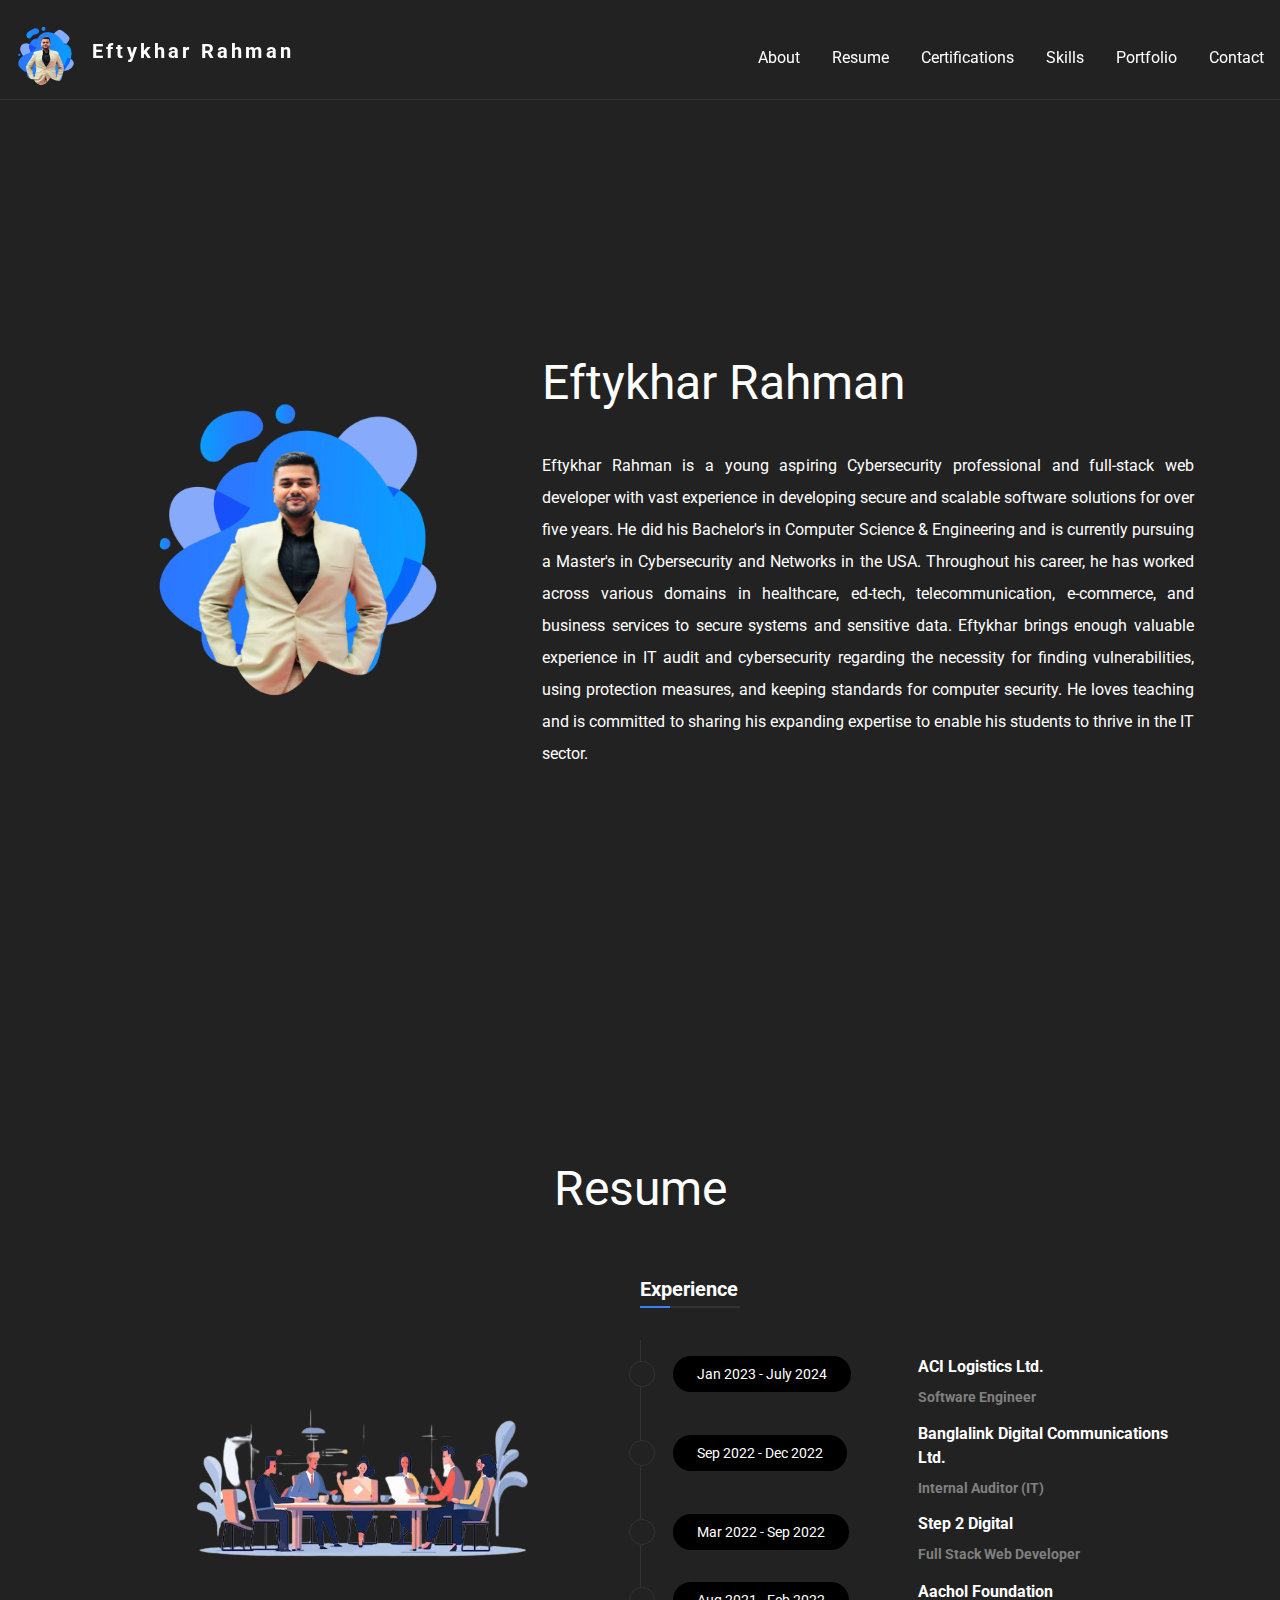
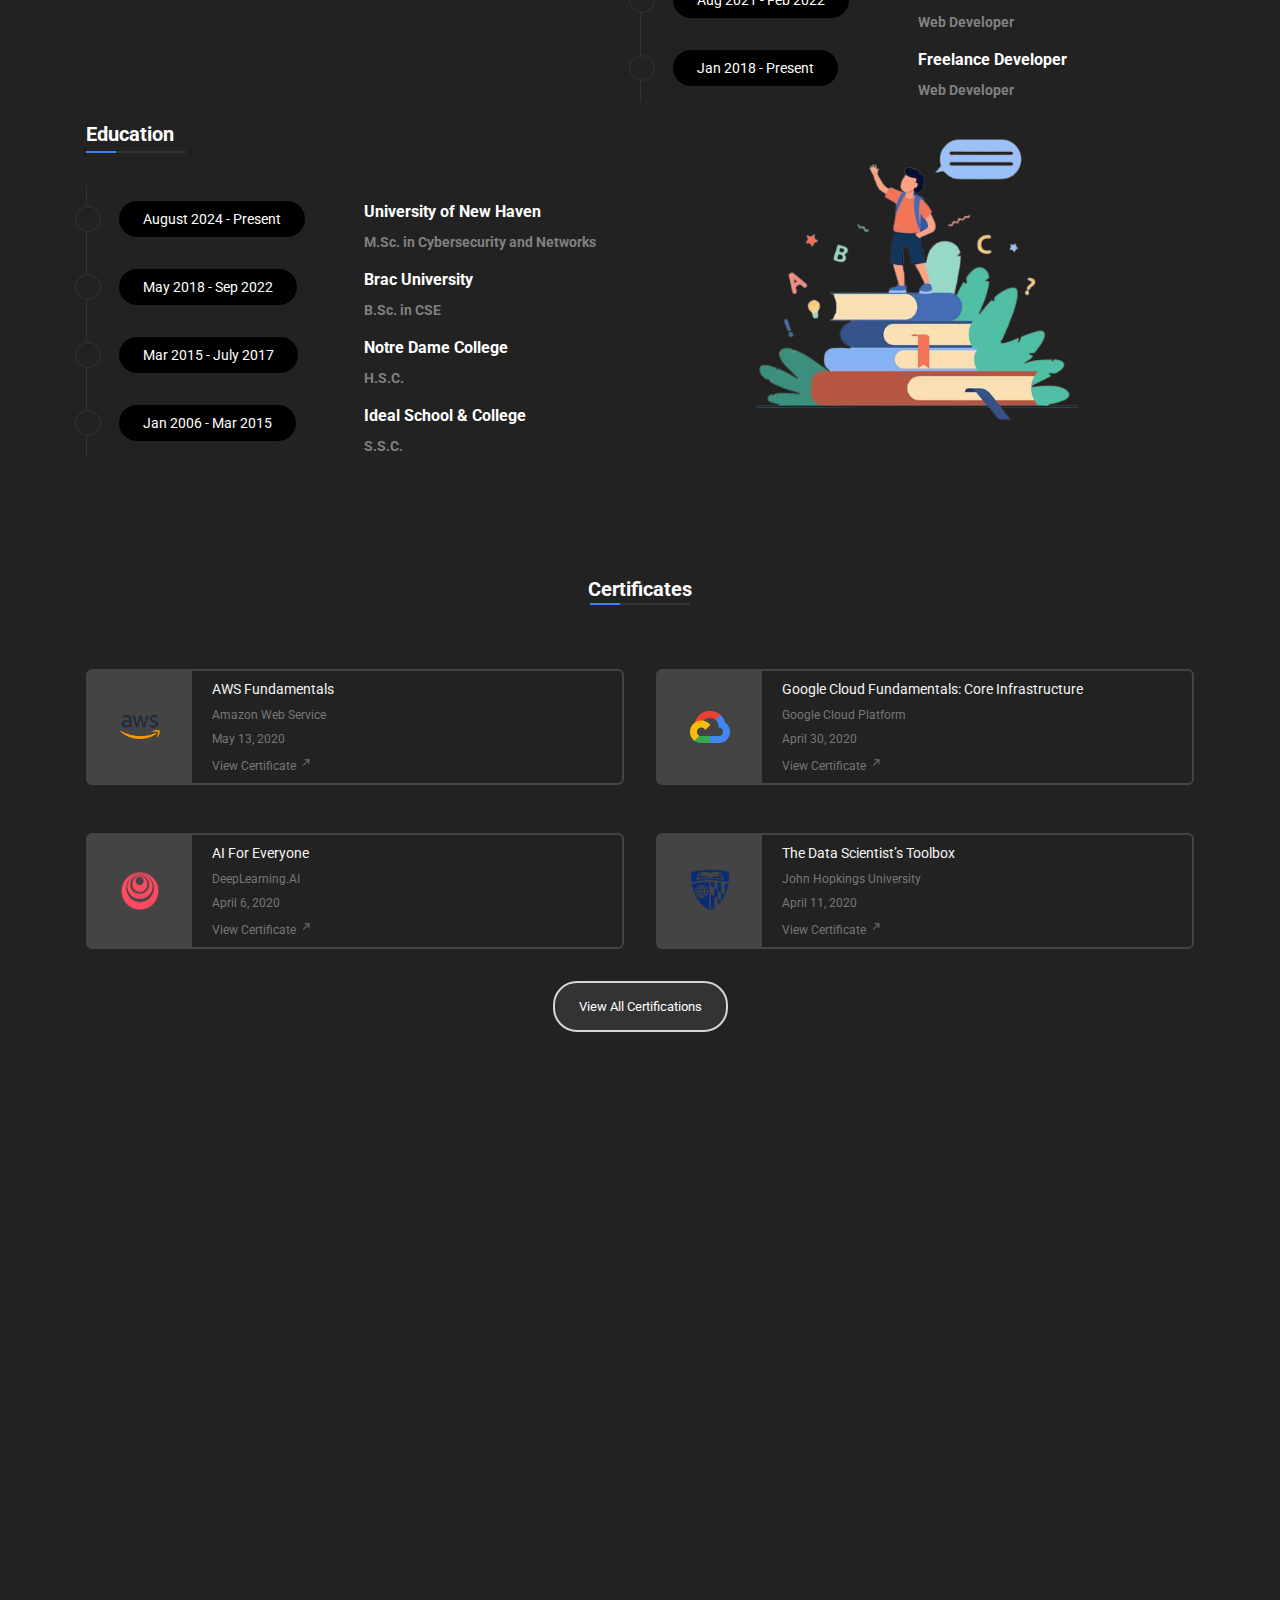
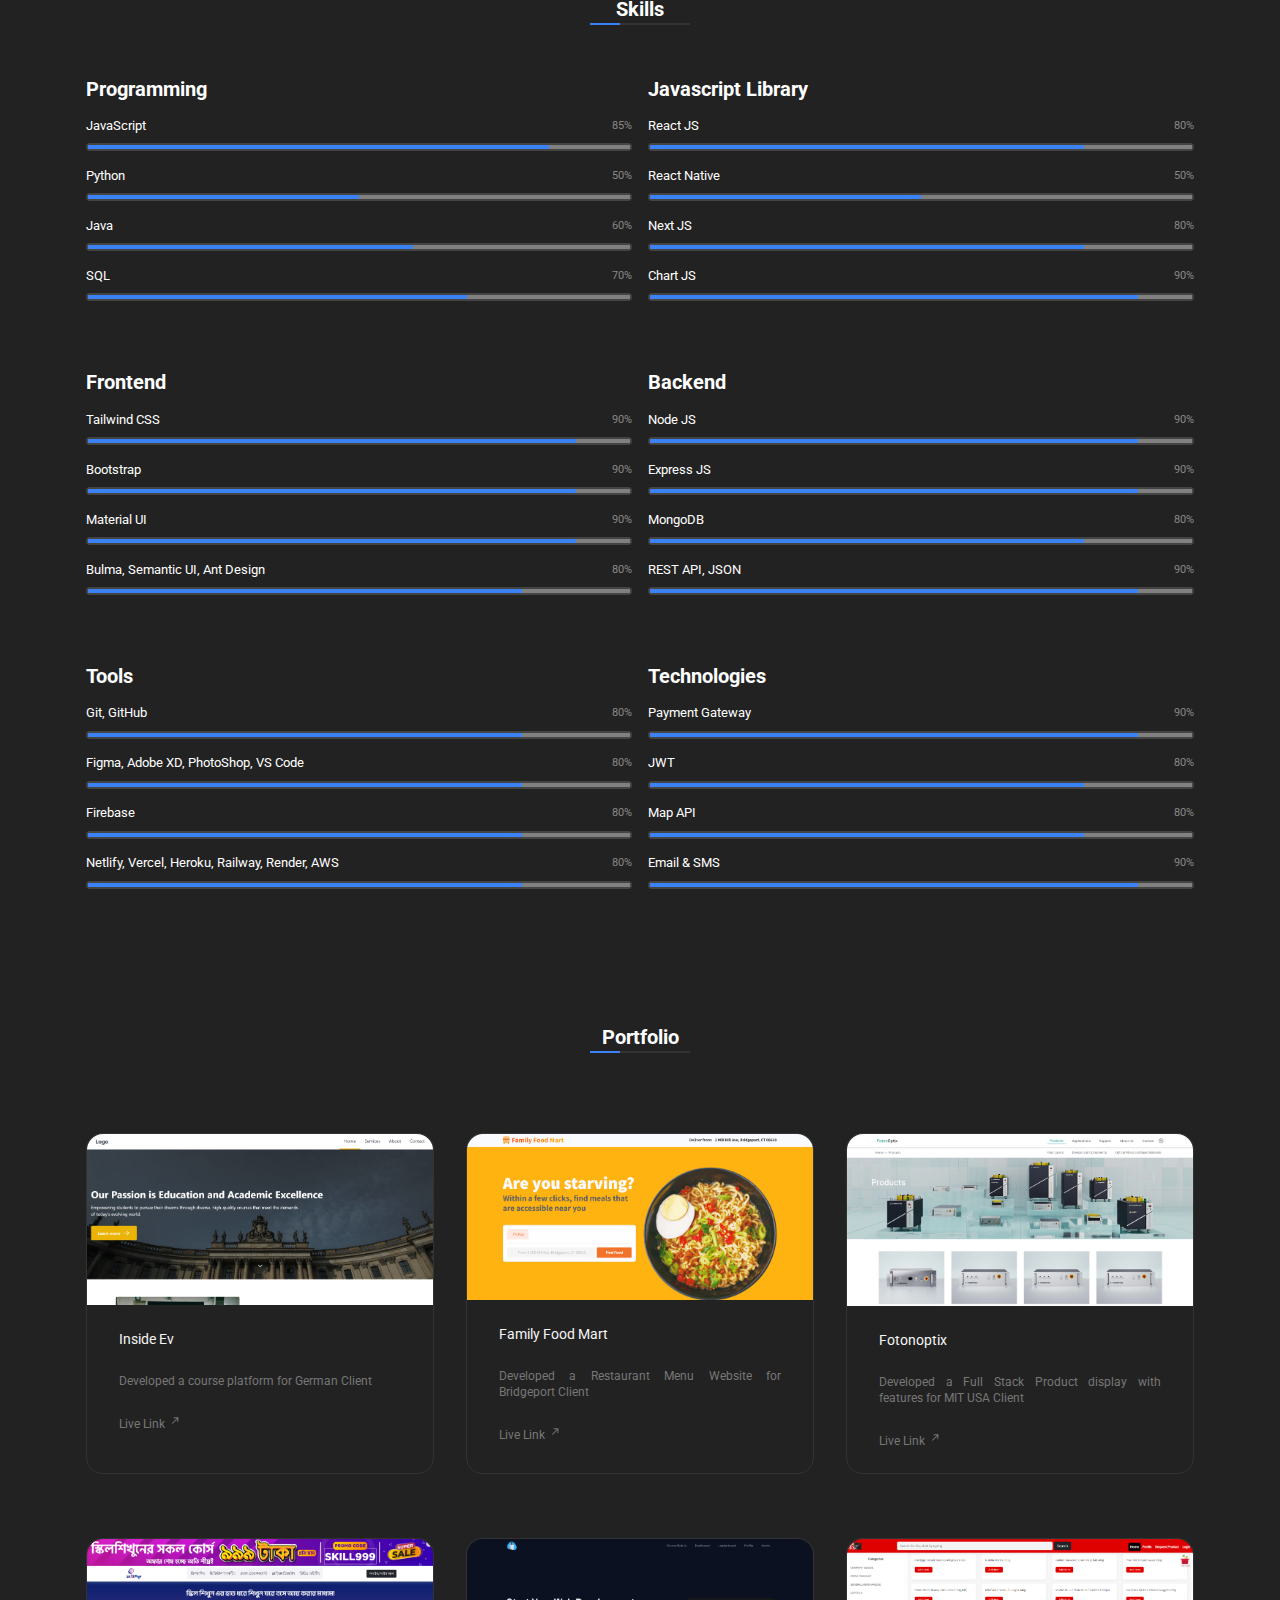
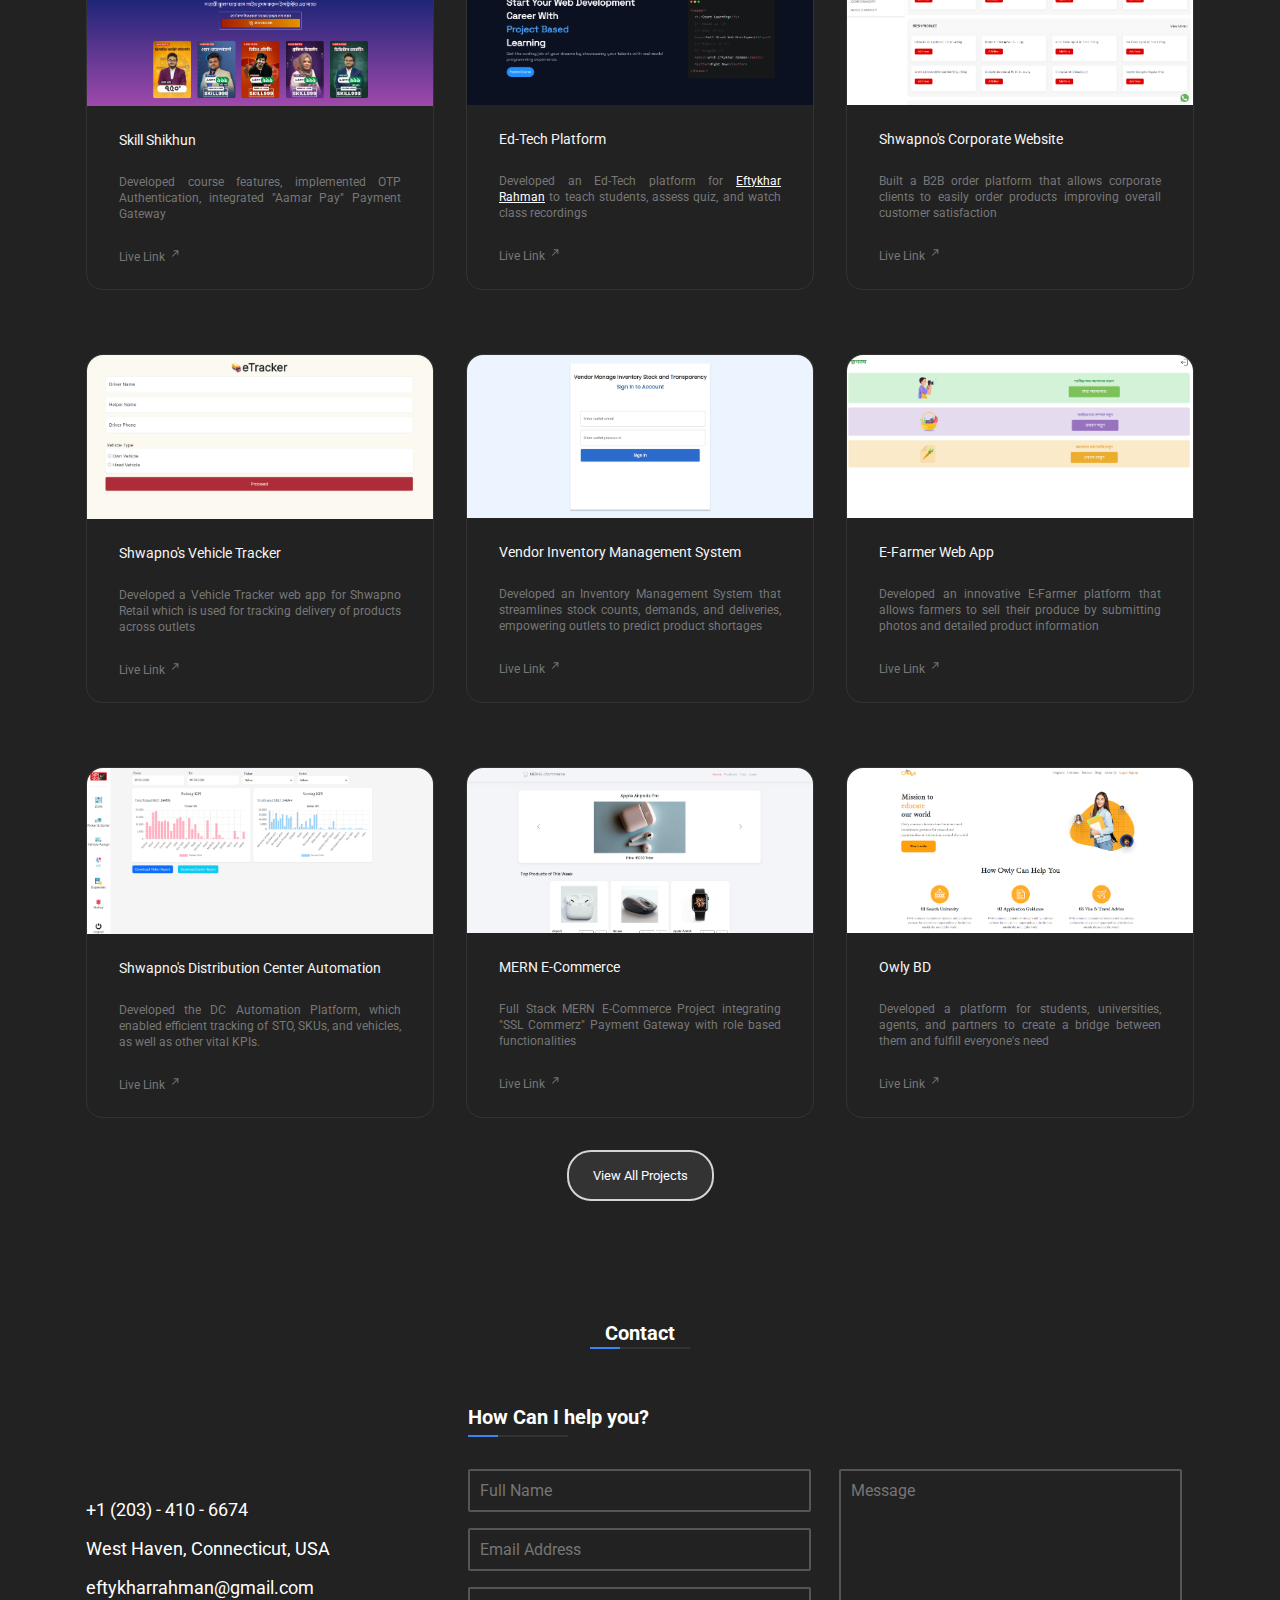
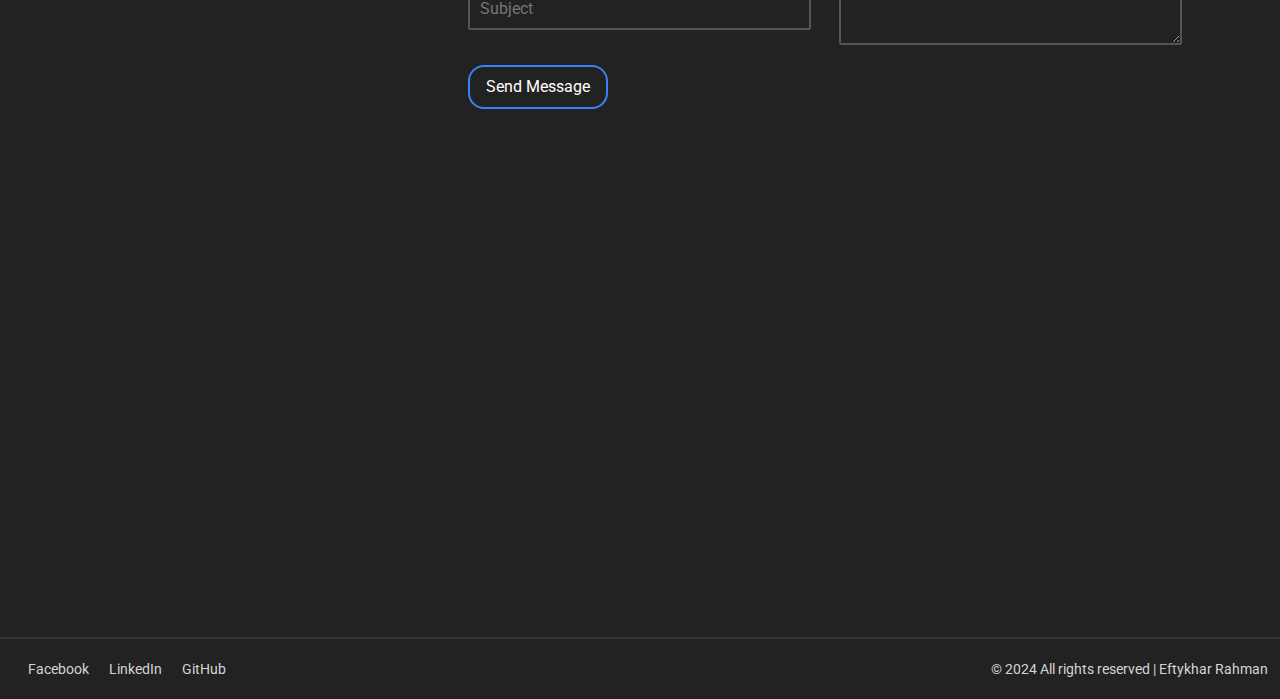
<file: index.html>
<!DOCTYPE html>
<html lang="en">

<head>
    <meta charset="UTF-8">
    <meta name="viewport" content="width=device-width, initial-scale=1.0">

    <!-- meta tags for SEO -->
    <meta name="title" content="Eftykhar Rahman - Full Stack Web Developer">
    <meta name="description"
        content="Eftykhar Rahman is a full-stack web developer who is involved with coding and web development since 2018. Currently, working as a Software Engineer and freelance developer.">
    <meta name="keywords"
        content="eftykhar, eftykhar rahman, raufu, prezens, raufu prezens, full stack web developer, web developer, freelance developer, mern, mern stack, mern stack course in bangladesh, mern stack web developer, instructor">
    <meta name="robots" content="index, follow">
    <meta http-equiv="Content-Type" content="text/html; charset=utf-8">
    <meta name="language" content="English">
    <meta name="revisit-after" content="2 days">
    <meta name="author" content="Eftykhar Rahman">

    <!-- Favicon -->
    <link rel="shortcut icon" href="./images/logo.png" type="image/x-icon">
    <title>Eftykhar Rahman | Portfolio</title>
    <!-- styles -->
    <link rel="stylesheet" href="./css/styles.css">
    <!-- Google Fonts -->
    <link rel="preconnect" href="https://fonts.googleapis.com">
    <link rel="preconnect" href="https://fonts.gstatic.com" crossorigin>
    <link href="https://fonts.googleapis.com/css2?family=Roboto&display=swap" rel="stylesheet">
</head>

<body>
    <!-- Navbar -->
    <nav class="navbar">
        <div class="navbar-container">
            <div class="nav-left">
                <div class="">
                    <a href="/"><img src="./images/logo.png" alt="logo" width="60" class="logo"></a>
                </div>
                <div class="">
                    <h1 class="nav-name">Eftykhar Rahman</h1>
                </div>
            </div>

            <ul class="nav-items-container">
                <li class="nav-items"><a class="nav-items-link" href="#about">About</a></li>
                <li class="nav-items"><a class="nav-items-link" href="#resume">Resume</a></li>
                <li class="nav-items"><a class="nav-items-link" href="#certifications">Certifications</a></li>
                <li class="nav-items"><a class="nav-items-link" href="#skills">Skills</a></li>
                <li class="nav-items"><a class="nav-items-link" href="#portfolio">Portfolio</a></li>
                <li class="nav-items"><a class="nav-items-link" href="#contact">Contact</a></li>
            </ul>
        </div>
    </nav>

    <!-- Hero Section -->
    <div id="about" class="container">
        <div class="hero-container">
            <div class="hero-left">
                <img src="./images/logo.png" alt="photo" width="300" class="hero-image">
            </div>

            <div class="hero-right">
                <h2 class="title">Eftykhar Rahman</h2>
                <p class="description">Eftykhar Rahman is a young aspiring Cybersecurity professional and full-stack web
                    developer with vast experience in developing secure and scalable software solutions for over five
                    years. He did his Bachelor's in Computer Science & Engineering and is currently pursuing a Master's
                    in Cybersecurity and Networks in the USA. Throughout his career, he has worked across various
                    domains in healthcare, ed-tech, telecommunication, e-commerce, and business services to secure
                    systems and sensitive data. Eftykhar brings enough valuable experience in IT audit and cybersecurity
                    regarding the necessity for finding vulnerabilities, using protection measures, and keeping
                    standards for computer security. He loves teaching and is committed to sharing his expanding
                    expertise to enable his students to thrive in the IT sector.</p>
            </div>
        </div>
    </div>

    <!-- Resume Section -->
    <div id="resume" class="container">
        <div class="resume-container">
            <h2 class="title">Resume</h2>

            <div class="resume-sub-container">

                <div class="resume-left">
                    <img src="./images/experience.png" width="400" class="resume-image" alt="experience logo">
                </div>

                <div class="resume-right">
                    <h3 class="subtitle">Experience</h3>
                    <div class="line">
                        <div class="inner-line"></div>
                    </div>

                    <div class="resume-list">
                        <div class="resume-duration-container">
                            <div class="round-div"></div>
                            <div class="resume-duration">Jan 2023 - July 2024</div>
                        </div>
                        <div class="resume-description">
                            <h2 class="resume-company">ACI Logistics Ltd.</h2>
                            <h3 class="resume-designation">Software Engineer</h3>
                        </div>
                    </div>

                    <div class="resume-list">
                        <div class="resume-duration-container">
                            <div class="round-div"></div>
                            <div class="resume-duration">Sep 2022 - Dec 2022</div>
                        </div>
                        <div class="resume-description">
                            <h2 class="resume-company">Banglalink Digital Communications Ltd.</h2>
                            <h3 class="resume-designation">Internal Auditor (IT)</h3>
                        </div>
                    </div>

                    <div class="resume-list">
                        <div class="resume-duration-container">
                            <div class="round-div"></div>
                            <div class="resume-duration">Mar 2022 - Sep 2022</div>
                        </div>
                        <div class="resume-description">
                            <h2 class="resume-company">Step 2 Digital</h2>
                            <h3 class="resume-designation">Full Stack Web Developer</h3>
                        </div>
                    </div>

                    <div class="resume-list">
                        <div class="resume-duration-container">
                            <div class="round-div"></div>
                            <div class="resume-duration">Aug 2021 - Feb 2022</div>
                        </div>
                        <div class="resume-description">
                            <h2 class="resume-company">Aachol Foundation</h2>
                            <h3 class="resume-designation">Web Developer</h3>
                        </div>
                    </div>

                    <div class="resume-list">
                        <div class="resume-duration-container">
                            <div class="round-div"></div>
                            <div class="resume-duration">Jan 2018 - Present</div>
                        </div>
                        <div class="resume-description">
                            <h2 class="resume-company">Freelance Developer</h2>
                            <h3 class="resume-designation">Web Developer</h3>
                        </div>
                    </div>
                </div>
            </div>

            <div class="resume-sub-container">
                <div class="resume-left">
                    <h3 class="subtitle">Education</h3>
                    <div class="line">
                        <div class="inner-line"></div>
                    </div>

                    <div class="resume-list">
                        <div class="resume-duration-container">
                            <div class="round-div"></div>
                            <div class="resume-duration">August 2024 - Present</div>
                        </div>
                        <div class="resume-description">
                            <h2 class="resume-company">University of New Haven</h2>
                            <h3 class="resume-designation">M.Sc. in Cybersecurity and Networks</h3>
                        </div>
                    </div>

                    <div class="resume-list">
                        <div class="resume-duration-container">
                            <div class="round-div"></div>
                            <div class="resume-duration">May 2018 - Sep 2022</div>
                        </div>
                        <div class="resume-description">
                            <h2 class="resume-company">Brac University</h2>
                            <h3 class="resume-designation">B.Sc. in CSE</h3>
                        </div>
                    </div>

                    <div class="resume-list">
                        <div class="resume-duration-container">
                            <div class="round-div"></div>
                            <div class="resume-duration">Mar 2015 - July 2017</div>
                        </div>
                        <div class="resume-description">
                            <h2 class="resume-company">Notre Dame College</h2>
                            <h3 class="resume-designation">H.S.C.</h3>
                        </div>
                    </div>

                    <div class="resume-list">
                        <div class="resume-duration-container">
                            <div class="round-div"></div>
                            <div class="resume-duration">Jan 2006 - Mar 2015</div>
                        </div>
                        <div class="resume-description">
                            <h2 class="resume-company">Ideal School & College</h2>
                            <h3 class="resume-designation">S.S.C.</h3>
                        </div>
                    </div>

                </div>

                <div class="resume-right">
                    <img src="./images/education.png" width="400" class="resume-image" alt="education">
                </div>
            </div>
        </div>
    </div>

    <!-- Certifications -->
    <div id="certifications" class="container">
        <div class="certificates-container">
            <div class="subtitle-container">
                <h3 class="subtitle">Certificates</h3>
                <div class="line">
                    <div class="inner-line"></div>
                </div>
            </div>

            <div class="certificates-sub-container">
                <div class="certification-list">
                    <div class="certificate-logo-container">
                        <img class="certificate-logo" src="./images/aws.png" width="40" alt="">
                    </div>

                    <div class="certificate-description">
                        <h2 class="certificate-name">AWS Fundamentals</h2>
                        <h3 class="certificate-org-name">Amazon Web Service</h3>
                        <p class="certificate-date">May 13, 2020</p>
                        <a href="https://www.coursera.org/account/accomplishments/specialization/certificate/WVQSEVGP9U6B"
                            target="_blank" class="certificate-link">View Certificate <img src="./images/upperright.svg"
                                class="upper-right-icon" width="15" alt=""></a>
                    </div>
                </div>

                <div class="certification-list">
                    <div class="certificate-logo-container">
                        <img class="certificate-logo" src="./images/gcp.png" width="40" alt="">
                    </div>

                    <div class="certificate-description">
                        <h2 class="certificate-name">Google Cloud Fundamentals: Core Infrastructure</h2>
                        <h3 class="certificate-org-name">Google Cloud Platform</h3>
                        <p class="certificate-date">April 30, 2020</p>
                        <a href="https://www.coursera.org/account/accomplishments/certificate/CPB5Z6UFC4RP"
                            target="_blank" class="certificate-link">View Certificate <img src="./images/upperright.svg"
                                class="upper-right-icon" width="15" alt=""></a>
                    </div>
                </div>

                <div class="certification-list">
                    <div class="certificate-logo-container">
                        <img class="certificate-logo" src="./images/deeplearningai.png" width="40" alt="">
                    </div>

                    <div class="certificate-description">
                        <h2 class="certificate-name">AI For Everyone</h2>
                        <h3 class="certificate-org-name">DeepLearning.AI</h3>
                        <p class="certificate-date">April 6, 2020</p>
                        <a href="https://www.coursera.org/account/accomplishments/certificate/7JKWDTKC3J8Q"
                            target="_blank" class="certificate-link">View Certificate <img src="./images/upperright.svg"
                                class="upper-right-icon" width="15" alt=""></a>
                    </div>
                </div>

                <div class="certification-list">
                    <div class="certificate-logo-container">
                        <img class="certificate-logo" src="./images/johnhopkingsuni.png" width="40" alt="">
                    </div>

                    <div class="certificate-description">
                        <h2 class="certificate-name">The Data Scientist’s Toolbox</h2>
                        <h3 class="certificate-org-name">John Hopkings University</h3>
                        <p class="certificate-date">April 11, 2020</p>
                        <a href="https://www.coursera.org/account/accomplishments/certificate/5FUU6Z6RCQXF"
                            target="_blank" class="certificate-link">View Certificate <img src="./images/upperright.svg"
                                class="upper-right-icon" width="15" alt=""></a>
                    </div>
                </div>

            </div>

            <div class="certificate-link-container">
                <a href="https://www.linkedin.com/in/eftykharrahman/details/certifications/" class="certificates-link"
                    target="_blank"><button class="certificates-btn">View All Certifications</button></a>
            </div>
        </div>
    </div>

    <!-- Skills -->
    <div id="skills" class="container">
        <div class="skills-container">
            <div class="subtitle-container">
                <h3 class="subtitle">Skills</h3>
                <div class="line">
                    <div class="inner-line"></div>
                </div>
            </div>

            <div class="skills-sub-container">
                <div class="skills-progress-container">
                    <h3 class="subtitle">Programming</h3>

                    <div class="skills-progress">
                        <span class="skill">JavaScript</span>
                        <span class="percentage">85%</span>
                    </div>
                    <progress class="progress" value="85" max="100">85%</progress>

                    <div class="skills-progress">
                        <span class="skill">Python</span>
                        <span class="percentage">50%</span>
                    </div>
                    <progress class="progress" value="50" max="100">50%</progress>

                    <div class="skills-progress">
                        <span class="skill">Java</span>
                        <span class="percentage">60%</span>
                    </div>
                    <progress class="progress" value="60" max="100">60%</progress>

                    <div class="skills-progress">
                        <span class="skill">SQL</span>
                        <span class="percentage">70%</span>
                    </div>
                    <progress class="progress" value="70" max="100">70%</progress>
                </div>

                <div class="skills-progress-container">
                    <h3 class="subtitle">Javascript Library</h3>

                    <div class="skills-progress">
                        <span class="skill">React JS</span>
                        <span class="percentage">80%</span>
                    </div>
                    <progress class="progress" value="80" max="100">80%</progress>

                    <div class="skills-progress">
                        <span class="skill">React Native</span>
                        <span class="percentage">50%</span>
                    </div>
                    <progress class="progress" value="50" max="100">50%</progress>

                    <div class="skills-progress">
                        <span class="skill">Next JS</span>
                        <span class="percentage">80%</span>
                    </div>
                    <progress class="progress" value="80" max="100">80%</progress>

                    <div class="skills-progress">
                        <span class="skill">Chart JS</span>
                        <span class="percentage">90%</span>
                    </div>
                    <progress class="progress" value="90" max="100">90%</progress>
                </div>

                <div class="skills-progress-container">
                    <h3 class="subtitle">Frontend</h3>

                    <div class="skills-progress">
                        <span class="skill">Tailwind CSS</span>
                        <span class="percentage">90%</span>
                    </div>
                    <progress class="progress" value="90" max="100">90%</progress>

                    <div class="skills-progress">
                        <span class="skill">Bootstrap</span>
                        <span class="percentage">90%</span>
                    </div>
                    <progress class="progress" value="90" max="100">90%</progress>

                    <div class="skills-progress">
                        <span class="skill">Material UI</span>
                        <span class="percentage">90%</span>
                    </div>
                    <progress class="progress" value="90" max="100">90%</progress>

                    <div class="skills-progress">
                        <span class="skill">Bulma, Semantic UI, Ant Design</span>
                        <span class="percentage">80%</span>
                    </div>
                    <progress class="progress" value="80" max="100">80%</progress>
                </div>

                <div class="skills-progress-container">
                    <h3 class="subtitle">Backend</h3>

                    <div class="skills-progress">
                        <span class="skill">Node JS</span>
                        <span class="percentage">90%</span>
                    </div>
                    <progress class="progress" value="90" max="100">90%</progress>

                    <div class="skills-progress">
                        <span class="skill">Express JS</span>
                        <span class="percentage">90%</span>
                    </div>
                    <progress class="progress" value="90" max="100">90%</progress>

                    <div class="skills-progress">
                        <span class="skill">MongoDB</span>
                        <span class="percentage">80%</span>
                    </div>
                    <progress class="progress" value="80" max="100">80%</progress>

                    <div class="skills-progress">
                        <span class="skill">REST API, JSON</span>
                        <span class="percentage">90%</span>
                    </div>
                    <progress class="progress" value="90" max="100">90%</progress>
                </div>

                <div class="skills-progress-container">
                    <h3 class="subtitle">Tools</h3>

                    <div class="skills-progress">
                        <span class="skill">Git, GitHub</span>
                        <span class="percentage">80%</span>
                    </div>
                    <progress class="progress" value="80" max="100">80%</progress>

                    <div class="skills-progress">
                        <span class="skill">Figma, Adobe XD, PhotoShop, VS Code</span>
                        <span class="percentage">80%</span>
                    </div>
                    <progress class="progress" value="80" max="100">80%</progress>

                    <div class="skills-progress">
                        <span class="skill">Firebase</span>
                        <span class="percentage">80%</span>
                    </div>
                    <progress class="progress" value="80" max="100">80%</progress>

                    <div class="skills-progress">
                        <span class="skill">Netlify, Vercel, Heroku, Railway, Render, AWS</span>
                        <span class="percentage">80%</span>
                    </div>
                    <progress class="progress" value="80" max="100">80%</progress>
                </div>

                <div class="skills-progress-container">
                    <h3 class="subtitle">Technologies</h3>

                    <div class="skills-progress">
                        <span class="skill">Payment Gateway</span>
                        <span class="percentage">90%</span>
                    </div>
                    <progress class="progress" value="90" max="100">90%</progress>

                    <div class="skills-progress">
                        <span class="skill">JWT</span>
                        <span class="percentage">80%</span>
                    </div>
                    <progress class="progress" value="80" max="100">80%</progress>

                    <div class="skills-progress">
                        <span class="skill">Map API</span>
                        <span class="percentage">80%</span>
                    </div>
                    <progress class="progress" value="80" max="100">80%</progress>

                    <div class="skills-progress">
                        <span class="skill">Email & SMS</span>
                        <span class="percentage">90%</span>
                    </div>
                    <progress class="progress" value="90" max="100">90%</progress>
                </div>

            </div>

        </div>
    </div>

    <!-- Portfolio -->
    <div id="portfolio" class="container">
        <div class="portfolio-container">
            <div class="subtitle-container">
                <h3 class="subtitle">Portfolio</h3>
                <div class="line">
                    <div class="inner-line"></div>
                </div>
            </div>

            <div class="project-container">
                <div class="project-list">
                    <img class="project-image" src="./images/Inside Ev.png" alt="">
                    <div class="project-description">
                        <h2 class="project-name">Inside Ev</h2>
                        <p class="project-description">Developed a course platform for German Client</p>
                        <a href="https://inside-ev.netlify.App" target="_blank" class="project-link">Live Link <img
                                src="./images/upperright.svg" class="upper-right-icon" width="15" alt=""></a>
                    </div>
                </div>

                <div class="project-list">
                    <img class="project-image" src="./images/Family Food Mart.png" alt="">
                    <div class="project-description">
                        <h2 class="project-name">Family Food Mart</h2>
                        <p class="project-description">Developed a Restaurant Menu Website for Bridgeport Client</p>
                        <a href="https://iamraufu.github.io/familyFoodMart" target="_blank" class="project-link">Live Link <img
                                src="./images/upperright.svg" class="upper-right-icon" width="15" alt=""></a>
                    </div>
                </div>

                <div class="project-list">
                <img class="project-image" src="./images/fotonoptix.png" alt="">
                <div class="project-description">
                    <h2 class="project-name">Fotonoptix</h2>
                    <p class="project-description">Developed a Full Stack Product display with features for MIT USA Client</p>
                    <a href="https://fotonoptix.vercel.app" target="_blank" class="project-link">Live Link <img
                            src="./images/upperright.svg" class="upper-right-icon" width="15" alt=""></a>
                </div>
            </div>

            <div class="project-list">
                <img class="project-image" src="./images/skillshikhun.png" alt="">
                <div class="project-description">
                    <h2 class="project-name">Skill Shikhun</h2>
                    <p class="project-description">Developed course features, implemented OTP Authentication, integrated
                        "Aamar Pay" Payment Gateway</p>
                    <a href="https://skill-shikhun.netlify.app/" target="_blank" class="project-link">Live Link <img
                            src="./images/upperright.svg" class="upper-right-icon" width="15" alt=""></a>
                </div>
            </div>

            <div class="project-list">
                <img class="project-image" src="./images/eftykharrahman.png" alt="">
                <div class="project-description">
                    <h2 class="project-name">Ed-Tech Platform</h2>
                    <p class="project-description">Developed an Ed-Tech platform for <a
                            href="https://www.google.com/search?q=eftykhar+rahman" target="_blank">Eftykhar Rahman</a>
                        to teach students, assess quiz, and watch class recordings</p>
                    <a href="https://eftykharrahman.web.app/" target="_blank" class="project-link">Live Link <img
                            src="./images/upperright.svg" class="upper-right-icon" width="15" alt=""></a>
                </div>
            </div>

            <div class="project-list">
                <img class="project-image" src="./images/corporate.png" alt="">
                <div class="project-description">
                    <h2 class="project-name">Shwapno's Corporate Website</h2>
                    <p class="project-description">Built a B2B order platform that allows corporate clients to easily
                        order products improving overall customer satisfaction</p>
                    <a href="https://corporate.shwapno.com/" target="_blank" class="project-link">Live Link <img
                            src="./images/upperright.svg" class="upper-right-icon" width="15" alt=""></a>
                </div>
            </div>

            <div class="project-list">
                <img class="project-image" src="./images/dcvehicle.png" alt="">
                <div class="project-description">
                    <h2 class="project-name">Shwapno's Vehicle Tracker</h2>
                    <p class="project-description">Developed a Vehicle Tracker web app for Shwapno Retail which is used
                        for tracking delivery of products across outlets</p>
                    <a href="https://dcvehicletracker.netlify.app/" target="_blank" class="project-link">Live Link <img
                            src="./images/upperright.svg" class="upper-right-icon" width="15" alt=""></a>
                </div>
            </div>

            <div class="project-list">
                <img class="project-image" src="./images/vendorinventory.png" alt="">
                <div class="project-description">
                    <h2 class="project-name">Vendor Inventory Management System</h2>
                    <p class="project-description">Developed an Inventory Management System that streamlines stock
                        counts, demands, and
                        deliveries, empowering outlets to predict product shortages</p>
                    <a href="https://vendormanageinventorytransparency.netlify.app/" target="_blank"
                        class="project-link">Live Link <img src="./images/upperright.svg" class="upper-right-icon"
                            width="15" alt=""></a>
                </div>
            </div>

            <div class="project-list">
                <img class="project-image" src="./images/efarmer.png" alt="">
                <div class="project-description">
                    <h2 class="project-name">E-Farmer Web App</h2>
                    <p class="project-description">Developed an innovative E-Farmer platform that allows farmers to sell
                        their produce by submitting photos and detailed product information</p>
                    <a href="https://efarmer.netlify.app/" target="_blank" class="project-link">Live Link <img
                            src="./images/upperright.svg" class="upper-right-icon" width="15" alt=""></a>
                </div>
            </div>

            <div class="project-list">
                <img class="project-image" src="./images/dcautomation.png" alt="">
                <div class="project-description">
                    <h2 class="project-name">Shwapno's Distribution Center Automation</h2>
                    <p class="project-description">Developed the DC Automation Platform, which enabled efficient
                        tracking of STO, SKUs, and vehicles, as well as other vital KPIs. </p>
                    <a href="https://dcvehicletracker.netlify.app/" target="_blank" class="project-link">Live Link <img
                            src="./images/upperright.svg" class="upper-right-icon" width="15" alt=""></a>
                </div>
            </div>

            <div class="project-list">
                <img class="project-image" src="./images/mern-e-com.png" alt="">
                <div class="project-description">
                    <h2 class="project-name">MERN E-Commerce</h2>
                    <p class="project-description">Full Stack MERN E-Commerce Project integrating "SSL Commerz" Payment
                        Gateway with role based functionalities</p>
                    <a href="https://a2z-mern-ecommerce.netlify.app/" target="_blank" class="project-link">Live Link
                        <img src="./images/upperright.svg" class="upper-right-icon" width="15" alt=""></a>
                </div>
            </div>

            <div class="project-list">
                <img class="project-image" src="./images/owlybd.png" alt="">
                <div class="project-description">
                    <h2 class="project-name">Owly BD</h2>
                    <p class="project-description">Developed a platform for students, universities, agents, and partners
                        to create a bridge between them and fulfill everyone's need</p>
                    <a href="https://owlybd.netlify.app/" target="_blank" class="project-link">Live Link <img
                            src="./images/upperright.svg" class="upper-right-icon" width="15" alt=""></a>
                </div>
            </div>

        </div>

        <div class="project-link-container">
            <a href="https://github.com/iamraufu#projects-" class="projects-link" target="_blank"><button
                    class="projects-btn">View All Projects</button></a>
        </div>

    </div>
    </div>

    <!-- Contact -->
    <div id="contact" class="container">
        <div class="contact-container">
            <div class="subtitle-container">
                <h3 class="subtitle">Contact</h3>
                <div class="line">
                    <div class="inner-line"></div>
                </div>
            </div>

            <div class="contact-info-container">
                <div class="">
                    <a href="tel:+8801611404405">+1 (203) - 410 - 6674</a>
                    <p>West Haven, Connecticut, USA</p>
                    <a href="mailto:eftykharrahman@gmail.com">eftykharrahman@gmail.com</a>
                </div>

                <div class="">
                    <h2 class="subtitle">How Can I help you?</h2>
                    <div class="line">
                        <div class="inner-line"></div>
                    </div>

                    <form>
                        <div class="">
                            <input class="input-field" placeholder="Full Name" type="text" name="name" id="name"
                                required>
                            <input class="input-field" placeholder="Email Address" type="email" name="email" id="email"
                                required>
                            <input class="input-field" placeholder="Subject" type="text" name="subject" id="subject"
                                required>
                        </div>

                        <div class="">
                            <textarea class="input-field" placeholder="Message" name="message" id="message" cols="30"
                                rows="8"></textarea>
                        </div>
                    </form>
                    <button class="contact-button">Send Message</button>
                </div>

            </div>
        </div>
    </div>

    <!-- Footer -->
    <footer>
        <div class="footer-container">
            <div class="">
                <a class="footer-link" href="https://www.facebook.com/iamraufu/" target="_blank">Facebook</a>
                <a class="footer-link" href="https://www.linkedin.com/in/eftykharrahman/" target="_blank">LinkedIn</a>
                <a class="footer-link" href="https://github.com/iamraufu" target="_blank">GitHub</a>
            </div>

            <div class="">
                <span>&copy; 2024 All rights reserved | Eftykhar Rahman</span>
            </div>
        </div>
    </footer>

</body>

</html>
</file>
<file: css/styles.css>
* {
    font-family: 'Roboto', sans-serif;
    color: white;
    scroll-behavior: smooth;
}

body {
    background-color: #222;
    min-height: 100vh;
    margin: 0;
}


/* Navbar */

.navbar {
    position: sticky;
    top: 0;
    z-index: 1000;
    backdrop-filter: blur(4px);
    background-color: rgba(34, 34, 34, 0.25);
    border-bottom: 1px solid #333;
}

.navbar-container {
    display: flex;
    align-items: center;
    padding-top: 1rem;
}

.nav-left {
    display: flex;
}

.logo {
    border-radius: 50%;
    margin: 0 1rem;
}

.nav-name {
    font-size: 20px;
    line-height: 1.5rem;
    letter-spacing: 0.2rem;
}

.nav-items-container {
    display: flex;
    flex-wrap: wrap;
    margin-left: auto;
}

.nav-items {
    margin: 1rem;
    list-style-type: none;
}

.nav-items-link {
    text-decoration: none;
}

.nav-items-link:hover {
    color: #3b82f6;
}

@media (max-width:873px) {
    .navbar-container {
        display: block;
    }
    .nav-items-container {
        padding: 0px;
    }
}


/* Hero */

.hero-container {
    display: flex;
    flex-wrap: wrap;
    justify-content: space-between;
    align-items: center;
    min-height: 100vh;
    /* margin-top: 2rem; */
}

/* hero image, resume image, certificate image */
.hero-image,
.resume-image,
.certificate-logo,
.project-image {
    max-width: 100%;
    height: auto;
    margin: 0 auto;
    display: block;
}

.hero-left,
.hero-right {
    width: 100%;
}

.title {
    text-align: center;
    font-size: 3rem;
    font-weight: 400;
}

.hero-container .title {
    text-align: left;
    padding-left: 1rem;
}

.description {
    padding: 0 1rem;
    font-size: 1rem;
    line-height: 2rem;
    text-align: justify;
}


/* Resume */

.resume-container,
.certificates-container,
.skills-container,
.portfolio-container,
.contact-container {
    margin-top: 1rem;
    padding: 6.5rem 1rem 0 1rem;
    min-height: 100vh;
}

.subtitle {
    font-size: 1.25rem;
    line-height: 1.6rem;
    margin-bottom: 0;
}

.subtitle-container>.subtitle,
.subtitle-container>.line {
    text-align: center;
    margin: 0 auto;
    display: block;
}

.line {
    background-color: #333;
    width: 100px;
    height: 2px;
    margin: 0.25rem 0 2rem 0;
}

.inner-line {
    background-color: rgb(59 130 246);
    width: 30px;
    height: 2px;
}

.resume-sub-container {
    /* display: flex;
    flex-wrap: wrap;
    justify-content: space-between;
    align-items: center; */
    display: grid;
    grid-template-columns: repeat(2, minmax(0, 1fr));
    align-items: center;
}

.resume-list {
    position: relative;
    /* display: flex;
    flex-wrap: wrap;
    justify-content: space-around; */
    display: grid;
    grid-template-columns: repeat(2, minmax(0, 1fr));
    grid: 1.25rem;
    align-items: center;
    border-left: 1px solid #333;
}

.resume-duration-container {
    display: flex;
    align-items: center;
    padding-left: 2rem;
    /* justify-content: space-between; */
}

.round-div {
    height: 24px;
    width: 24px;
    border-radius: 50%;
    border: 1px solid #333;
    background-color: #222;
    position: absolute;
    left: -12.5px;
}

.resume-duration {
    background-color: black;
    /* width: 150px; */
    width: auto;
    border-radius: 1.5rem;
    margin: 1rem 0;
    padding: 0.5rem 1.5rem;
    font-size: 0.875rem;
    line-height: 1.25rem;
    text-align: center;
}

.resume-company {
    font-size: 1rem;
    line-height: 1.5rem;
    margin-bottom: 0.5rem;
}

.resume-designation {
    color: grey;
    font-size: 0.875rem;
    line-height: 1.25rem;
    margin: 0;
}


/* Certificates */

.certificates-sub-container{
    display: grid;
    grid-template-columns: repeat(2, minmax(0,1fr));
    gap: 2rem;
    margin-top: 3rem;
}

.certification-list {
    display: flex;
    align-items: center;
    gap: 1.25rem;
    border: 2px solid #444;
    border-radius: 0.375rem;
    transition: transform 0.3s ease;
    margin-top: 1rem;
    min-height: 100px;
}

.certification-list:hover{
    transform: translateY(-0.5rem);
}

.certificate-logo-container{
    display: flex;
    justify-content: center;
    align-items: center;
    padding: 2rem;
    background-color: #444;
    height: 3rem;
}

.certificate-name,
.project-name
{
    color: #f5f5f5;
    font-size: 14px;
    line-height: 20px;
    font-weight: 400;
    margin: 0;
}

.certificate-org-name, 
.certificate-date, 
.certificate-link,
.project-description,
.project-link
{
    font-size: 12px;
    line-height: 16px;
    font-weight: 400;
    color:#777;
    margin: 8px 0;
}

.certificate-link-container,
.project-link-container
{
    margin-top: 2rem;
    display: flex;
    justify-content: center;
    align-items: center;
}

.certificate-link,
.projects-link
{
    padding-top: 1rem 0;
}
.certificates-link, 
.certificate-link,
.project-link {
    text-decoration: none;
}

.certificate-link:hover,
.project-link:hover{
    text-decoration: underline;
}

.certificates-btn, 
.projects-btn{
    padding: 1rem 1.5rem;
    background-color: #333;
    border: 2px solid #d5d5d5;
    border-radius: 1.5rem;
    cursor: pointer;
}

.certificates-btn:hover, 
.projects-btn:hover{
    background-color: #d5d5d5;
    color: #333;
    font-weight: 700;
}

/* Skills */
.skills-sub-container {
    display: grid;
    grid-template-columns: repeat(2, minmax(0, 1fr));
    gap: 1rem;
    margin-top: 1rem;
}

.skills-progress-container {
    margin: 1rem 0;
}

.skills-progress {
    margin-top: 1rem;
    display: flex;
    justify-content: space-between;
    align-items: center;
}

.skill {
    font-size: 13px;
}

.percentage {
    color: #888;
    font-size: 11px;
}

.progress {
    height: 0.5rem;
    width: 100%;
    border: 2px solid #444;
    border-radius: 0.5rem;
    /* margin-top: 0.25rem; */
    accent-color: #444;
}

progress::-webkit-progress-value {
    background-color: rgb(59 130 246);
}

/* Portfolio */
.project-container{
    display: grid;
    grid-template-columns: repeat(3, minmax(0,1fr));
    gap: 2rem;
    margin-top: 3rem;
}

.project-list{
    margin-top: 2rem;
    border: 1px solid #333;
    border-radius: 1rem;
}

.project-list:hover{
    background-color: #333;
}

.project-image{
    border-top-right-radius: 1rem;
    border-top-left-radius: 1rem;
}

.project-name, 
.project-description,
.project-link{
    padding-left: 1rem;
}

.project-description{
    padding: 1rem;
    text-align: justify;
}

/* Contact */
.contact-info-container{
    display: grid;
    grid-template-columns: 33% 1fr;
    gap: 1rem;
    justify-content: space-between;
    align-items: center;
    margin-top: 2.5rem;
}

.contact-info-container a, 
.contact-info-container p {
    text-decoration: none;
    font-size: 18px;
}

form{
    display: grid;
    grid-template-columns: repeat(2, minmax(0, 1fr));
    gap: 1rem;
}

.input-field{
    background-color: transparent;
    border: 2px solid #555;
    border-radius: 2px;
    width: 90%;
    padding: 0.625rem;
    margin-bottom: 1rem;
    font-size: 1rem;
}

.input-field:focus{
    outline: none;
}

.contact-button{
    border: 2px solid #3b82f6;
    background-color: transparent;
    padding: 0.5rem 1rem;
    border-radius: 1rem;
    font-size: 1rem;
    line-height: 1.5rem;
    font-weight: 400;
}

.contact-button:hover{
    background-color: #3b82f6;
    cursor: pointer;
}

/* Footer */
.footer-container{
    display: flex;
    justify-content: space-between;
    align-items: center;
    padding: 1.25rem 0.75rem;
    border-top: 2px solid #333;
    margin-top: 1rem;
}

.footer-link, 
footer span{
    color: #d5d5d5;
    font-size: 14px;
    line-height: 20px;
    margin: 0;
    text-decoration: none;
    margin-left: 1rem;
}

.container {
    width: 100%;
    margin-right: auto;
    margin-left: auto;
}

@media (min-width: 576px) {
    .container {
        max-width: 540px;
    }
}

@media (max-width: 576px) {
    .project-container {
        display: block;
    }
}

@media (min-width: 768px) {
    .container {
        max-width: 720px;
    }
}

@media (min-width: 992px) {
    .container {
        max-width: 960px;
    }
    .hero-left {
        width: 40%;
    }
    .hero-right {
        width: 60%;
    }
}

@media (max-width: 992px) {
    .navbar {
        background-color: rgba(34, 34, 34, 1);
    }
    .resume-sub-container,
    .resume-list,
    .certificates-sub-container,
    .skills-sub-container,
    .contact-info-container,
    form,
    .footer-container {
        display: block;
    }

    .project-container{
        grid-template-columns: repeat(2,minmax(0,1fr));
    }

    .footer-container{
        text-align: center;
    }

    .resume-description {
        padding-left: 2rem;
    }
}

@media (min-width: 1200px) {
    .container {
        max-width: 1140px;
    }
}

@media (min-width: 1400px) {
    .container {
        max-width: 1320px;
    }
}
</file>
